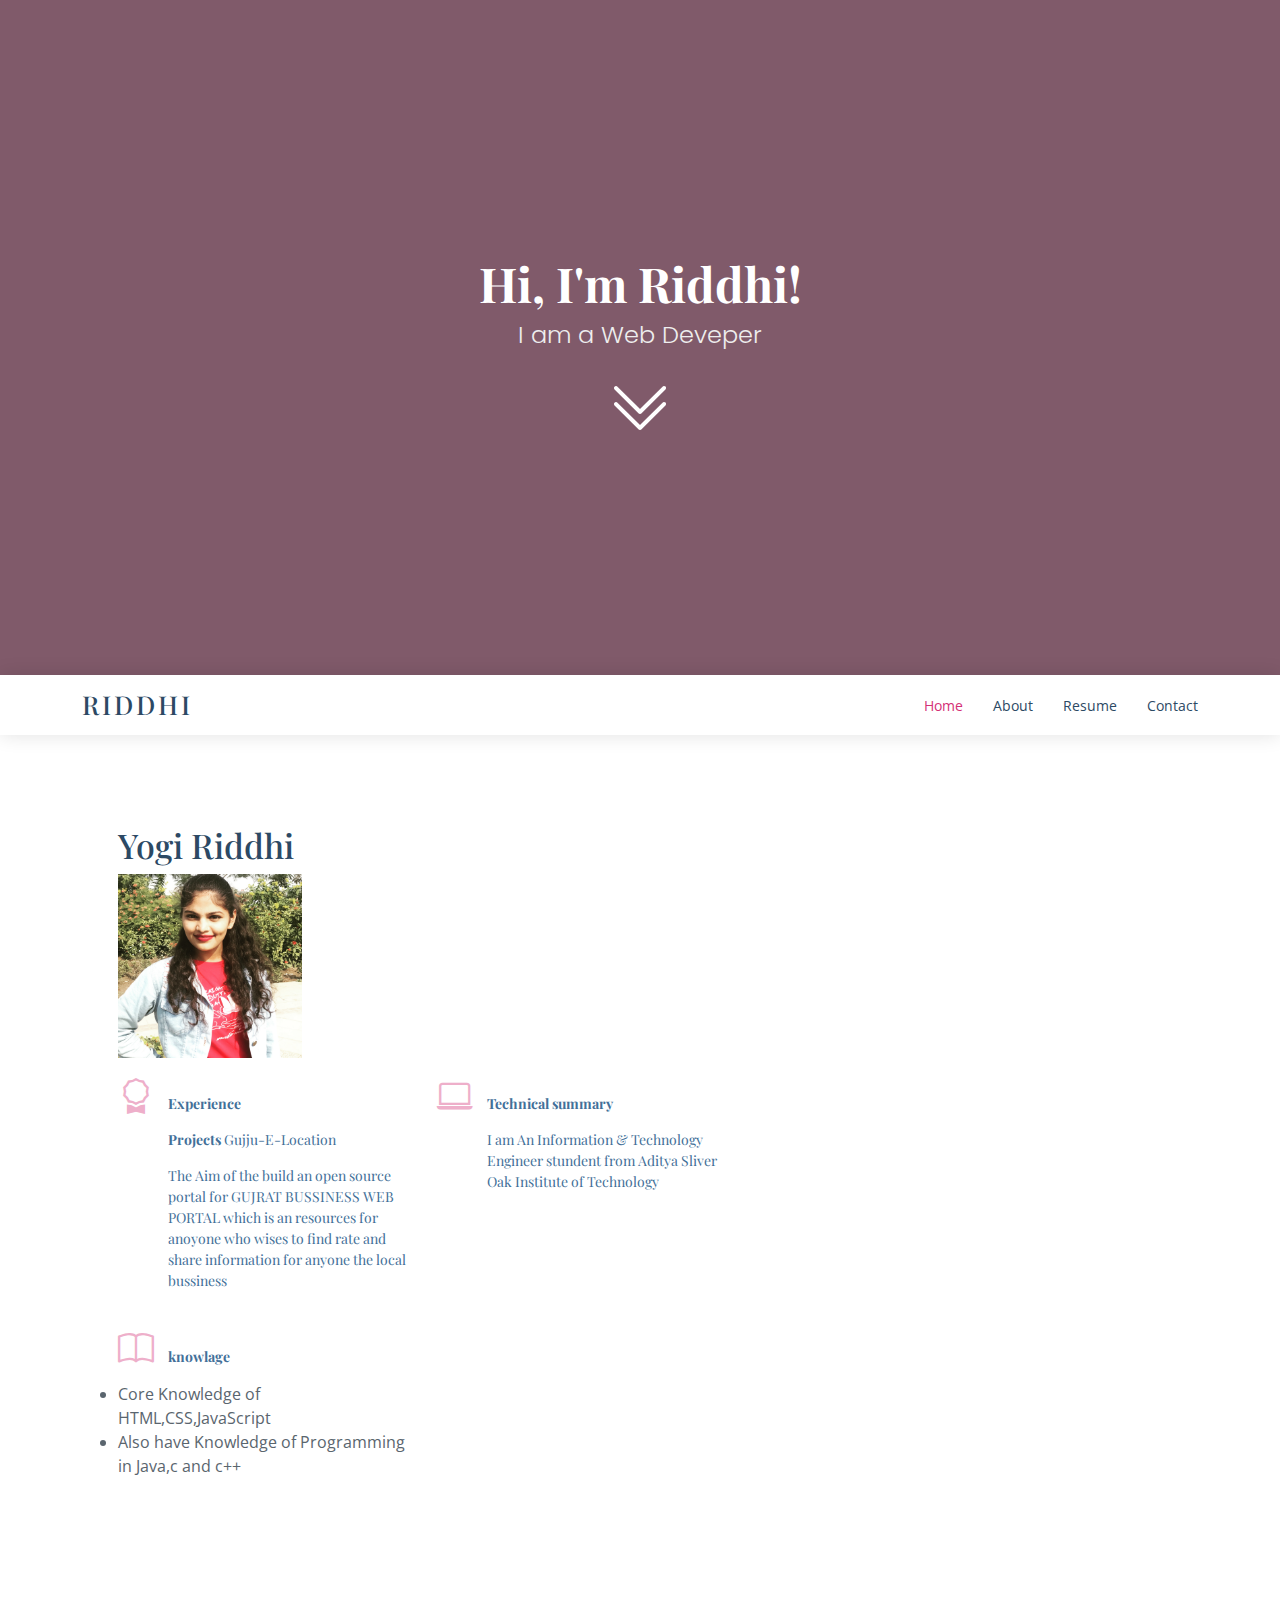
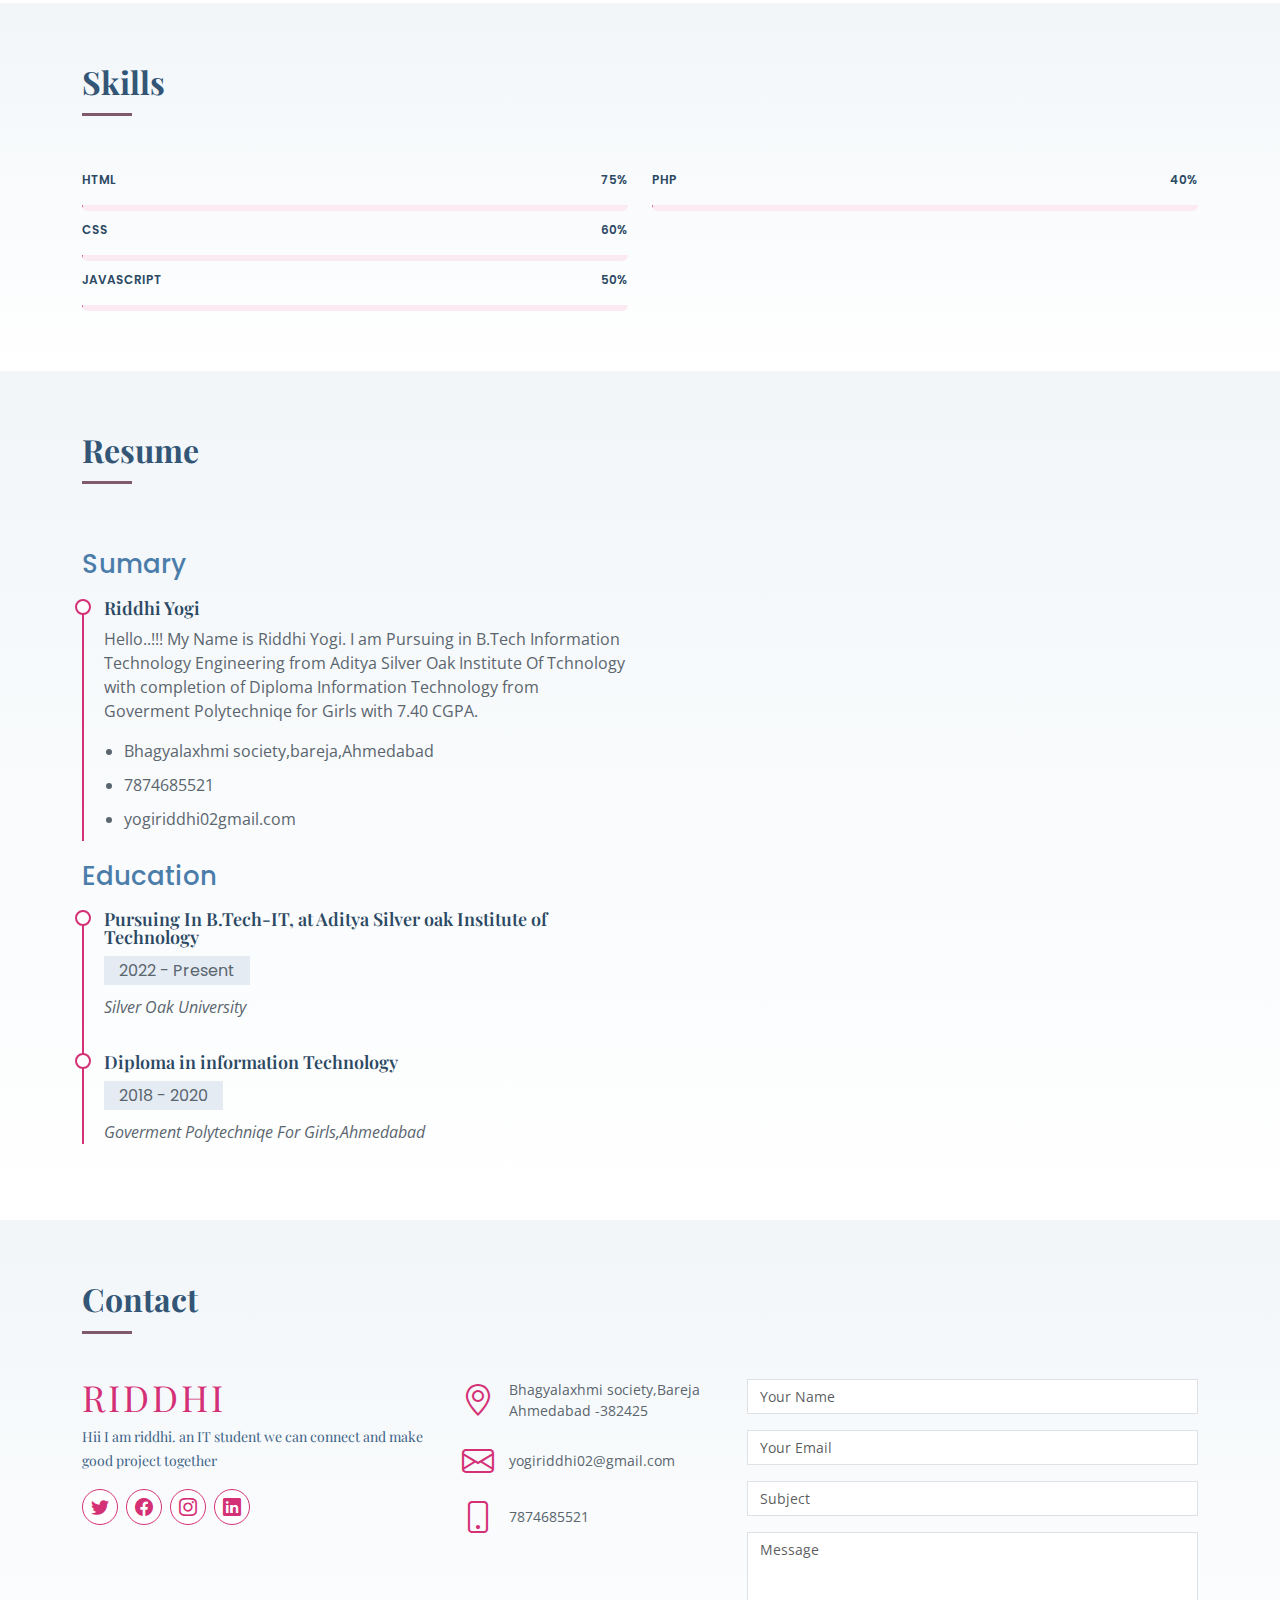
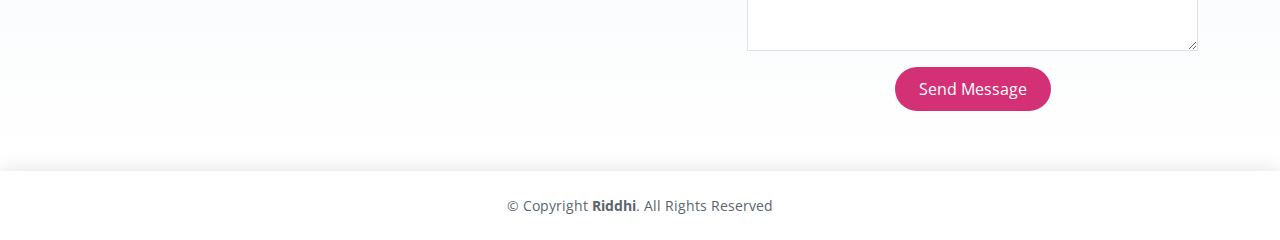
<file: index.html>
<!DOCTYPE html>
<html lang="en">

<head>
  <meta charset="utf-8">
  <meta content="width=device-width, initial-scale=1.0" name="viewport">

  <title>Riddhi Portfolio</title>
  <meta content="" name="description">
  <meta content="" name="keywords">

  <!-- Favicons -->
  <link href="assets/img/favicon.png" rel="icon">
  <link href="assets/img/apple-touch-icon.png" rel="apple-touch-icon">

  <!-- Google Fonts -->
  <link href="https://fonts.googleapis.com/css?family=Open+Sans:300,300i,400,400i,600,600i,700,700i|Poppins:300,300i,400,400i,500,500i,600,600i,700,700i|Playfair+Display:400,400i,500,500i,600,600i,700,700i&subset=cyrillic" rel="stylesheet">

  <!-- Vendor CSS Files -->
  <link href="assets/vendor/bootstrap/css/bootstrap.min.css" rel="stylesheet">
  <link href="assets/vendor/bootstrap-icons/bootstrap-icons.css" rel="stylesheet">
  <link href="assets/vendor/boxicons/css/boxicons.min.css" rel="stylesheet">
  <link href="assets/vendor/glightbox/css/glightbox.min.css" rel="stylesheet">
  <link href="assets/vendor/swiper/swiper-bundle.min.css" rel="stylesheet">
  <link rel="stylesheet" href="https://cdnjs.cloudflare.com/ajax/libs/font-awesome/6.1.1/css/all.min.css"
    integrity="sha512-KfkfwYDsLkIlwQp6LFnl8zNdLGxu9YAA1QvwINks4PhcElQSvqcyVLLD9aMhXd13uQjoXtEKNosOWaZqXgel0g=="
    crossorigin="anonymous" referrerpolicy="no-referrer">

  <!-- Template Main CSS File -->
  <link href="assets/css/style.css" rel="stylesheet">

</head>

<body>

  <!-- ======= Hero Section ======= -->
  <section id="hero" class="d-flex flex-column align-items-center justify-content-center">
    <h1>Hi, I'm Riddhi!</h1>
    <h2>I am a Web Deveper</h2>
    <a href="#about" class="btn-get-started scrollto"><i class="bi bi-chevron-double-down"></i></a>
  </section><!-- End Hero -->

  <!-- ======= Header ======= -->
  <header id="header" class="d-flex align-items-center">
    <div class="container d-flex align-items-center justify-content-between">

      <div class="logo">
        <h1><a href="index.html">Riddhi</a></h1>
        <!-- Uncomment below if you prefer to use an image logo -->
        <!-- <a href="index.html"><img src="assets/img/logo.png" alt="" class="img-fluid"></a>-->
      </div>

      <nav id="navbar" class="navbar">
        <ul>
          <li><a class="nav-link scrollto active" href="#hero">Home</a></li>
          <li><a class="nav-link scrollto" href="#about">About</a></li>
          <li><a class="nav-link scrollto" href="#resume">Resume</a></li>
          <li><a class="nav-link scrollto" href="#contact">Contact</a></li>
        </ul>
        <i class="bi bi-list mobile-nav-toggle"></i>
      </nav><!-- .navbar -->

    </div>
  </header><!-- End Header -->

  <main id="main">

    <!-- ======= About Section ======= -->
    <section id="about" class="about">
      <div class="container">

        <div class="row no-gutters">
          <div class="col-xl-7 ps-0 ps-lg-5 pe-lg-1 d-flex align-items-stretch">
            <div class="content d-flex flex-column justify-content-center">
              <h3>Yogi Riddhi</h3>
              <img src="riddhi.jpg" alt="Riddhi Yogi" style="width:30% ">
             
              <div class="row">
               

                <div class="col-md-6 d-md-flex align-items-md-stretch">
                  <div class="count-box">
                    <i class="bi bi-award"></i>
                    <p><strong>Experience</strong></p>

                    <p><strong>Projects</strong> Gujju-E-Location</p>
                    <P>The Aim of the build an open source portal for GUJRAT BUSSINESS WEB PORTAL which is an resources for anoyone who wises to find rate and share information for anyone the local bussiness</P>
                  </div>
                </div>

                <div class="col-md-6 d-md-flex align-items-md-stretch">
                  <div class="count-box">
                    <i class="bi bi-laptop"></i>
                    <p><strong>Technical summary</strong></p>
                    <P>I am An Information & Technology Engineer stundent from Aditya Sliver Oak Institute of Technology</P>
                  
                    <p></p>
                  </div>
                </div>

                <div class="col-md-6 d-md-flex align-items-md-stretch">
                  <div class="count-box">
                    <i class="bi bi-book"></i>
           
                    <p><strong>knowlage</strong></p>
                     <p>
                     <li>Core Knowledge of HTML,CSS,JavaScript</li>
                    <li>Also have Knowledge of Programming in Java,c and c++</li></p>
                  </div>
                </div>
              </div>
            </div><!-- End .content-->
          </div>
        </div>

      </div>
    </section><!-- End About Section -->

    <!-- ======= Skills Section ======= -->
    <section id="skills" class="skills section-bg">
      <div class="container">

        <div class="section-title">
          <h2>Skills</h2>
          <p></p>
        </div>

        <div class="row skills-content">

          <div class="col-lg-6">

            <div class="progress">
              <span class="skill">HTML <i class="val">75%</i></span>
              <div class="progress-bar-wrap">
                <div class="progress-bar" role="progressbar" aria-valuenow="75" aria-valuemin="0" aria-valuemax="100"></div>
              </div>
            </div>

            <div class="progress">
              <span class="skill">CSS <i class="val">60%</i></span>
              <div class="progress-bar-wrap">
                <div class="progress-bar" role="progressbar" aria-valuenow="60" aria-valuemin="0" aria-valuemax="100"></div>
              </div>
            </div>

            <div class="progress">
              <span class="skill">JavaScript <i class="val">50%</i></span>
              <div class="progress-bar-wrap">
                <div class="progress-bar" role="progressbar" aria-valuenow="50" aria-valuemin="0" aria-valuemax="100"></div>
              </div>
            </div>

          </div>

          <div class="col-lg-6">

            <div class="progress">
              <span class="skill">PHP <i class="val">40%</i></span>
              <div class="progress-bar-wrap">
                <div class="progress-bar" role="progressbar" aria-valuenow="40" aria-valuemin="0" aria-valuemax="100"></div>
              </div>
            </div>

            
      
        </div>

      </div>
    </section><!-- End Skills Section -->

    <!-- ======= Resume Section ======= -->
    <section id="resume" class="resume section-bg">
      <div class="container">

        <div class="section-title">
          <h2>Resume</h2>
        
        </div>

        <div class="row">
          <div class="col-lg-6">
            <h3 class="resume-title">Sumary</h3>
            <div class="resume-item pb-0">
              <h4>Riddhi Yogi</h4>
              <p>Hello..!!! My Name is Riddhi Yogi. I am Pursuing in B.Tech Information Technology Engineering from Aditya Silver Oak Institute Of Tchnology with completion of Diploma Information Technology from Goverment Polytechniqe for Girls with 7.40 CGPA. </p>
              <p>
              <ul>
                <i class="fa-solid fa-location-dot"></i>
                <li>Bhagyalaxhmi society,bareja,Ahmedabad</li>
                <i class="fa-sharp fa-solid fa-phone"></i><li>7874685521</li>
                <i class="fa-solid fa-envelope"></i>
                <li>yogiriddhi02gmail.com</li>
              </ul>
              </p>
            </div>

            <h3 class="resume-title">Education</h3>
            <div class="resume-item">
              <h4>Pursuing In B.Tech-IT, at Aditya Silver oak Institute of Technology</h4>
              <h5>2022 - Present</h5>
              <p><em>Silver Oak University</em></p>
             
            </div>
            <div class="resume-item">
              <h4>Diploma in information Technology</h4>
              <h5>2018 - 2020</h5>
              <p><em>Goverment Polytechniqe For Girls,Ahmedabad</em></p>
             
            </div>
          </div>
        </div>

      </div>
    </section><!-- End Resume Section -->

   
   

   
          <div class="swiper-pagination"></div>
        </div>

      </div>
    </section><!-- End Testimonials Section -->

    <!-- ======= Contact Section ======= -->
    <section id="contact" class="contact section-bg">
      <div class="container">

        <div class="section-title">
          <h2>Contact</h2>
        </div>

        <div class="row">

          <div class="col-lg-4 col-md-4">
            <div class="contact-about">
              <h3>Riddhi </h3>
              <p>Hii I am riddhi. an IT student we can connect and make good project together</p>
              <div class="social-links">
                <a href="#" class="twitter"><i class="bi bi-twitter"></i></a>
                <a href="#" class="facebook"><i class="bi bi-facebook"></i></a>
                <a href="#" class="instagram"><i class="bi bi-instagram"></i></a>
                <a href="#" class="linkedin"><i class="bi bi-linkedin"></i></a>
              </div>
            </div>
          </div>

          <div class="col-lg-3 col-md-4">
            <div class="info">
              <div class="d-flex align-items-center">
                <i class="bi bi-geo-alt"></i>
                <p>Bhagyalaxhmi society,Bareja<br>Ahmedabad -382425</p>
              </div>

              <div class="d-flex align-items-center mt-4">
                <i class="bi bi-envelope"></i>
                <p>yogiriddhi02@gmail.com</p>
              </div>

              <div class="d-flex align-items-center mt-4">
                <i class="bi bi-phone"></i>
                <p>7874685521</p>
              </div>

            </div>
          </div>

          <div class="col-lg-5 col-md-8">
            <form action="forms/contact.php" method="post" role="form" class="php-email-form">
              <div class="form-group">
                <input type="text" name="name" class="form-control" id="name" placeholder="Your Name" required>
              </div>
              <div class="form-group mt-3">
                <input type="email" class="form-control" name="email" id="email" placeholder="Your Email" required>
              </div>
              <div class="form-group mt-3">
                <input type="text" class="form-control" name="subject" id="subject" placeholder="Subject" required>
              </div>
              <div class="form-group mt-3">
                <textarea class="form-control" name="message" rows="5" placeholder="Message" required></textarea>
              </div>
              <div class="my-3">
                <div class="loading">Loading</div>
                <div class="error-message"></div>
                <div class="sent-message">Your message has been sent. Thank you!</div>
              </div>
              <div class="text-center"><button type="submit">Send Message</button></div>
            </form>
          </div>

        </div>

      </div>
    </section><!-- End Contact Section -->

  </main><!-- End #main -->

  <!-- ======= Footer ======= -->
  <footer id="footer">
    <div class="container">
      <div class="copyright">
        &copy; Copyright <strong><span>Riddhi</span></strong>. All Rights Reserved
      </div>
    </div>
  </footer><!-- End  Footer -->

  <a href="#" class="back-to-top d-flex align-items-center justify-content-center"><i class="bi bi-arrow-up-short"></i></a>

  <!-- Vendor JS Files -->
  <script src="assets/vendor/purecounter/purecounter_vanilla.js"></script>
  <script src="assets/vendor/bootstrap/js/bootstrap.bundle.min.js"></script>
  <script src="assets/vendor/glightbox/js/glightbox.min.js"></script>
  <script src="assets/vendor/isotope-layout/isotope.pkgd.min.js"></script>
  <script src="assets/vendor/swiper/swiper-bundle.min.js"></script>
  <script src="assets/vendor/waypoints/noframework.waypoints.js"></script>
  <script src="assets/vendor/php-email-form/validate.js"></script>

  <!-- Template Main JS File -->
  <script src="assets/js/main.js"></script>

</body>

</html>
</file>
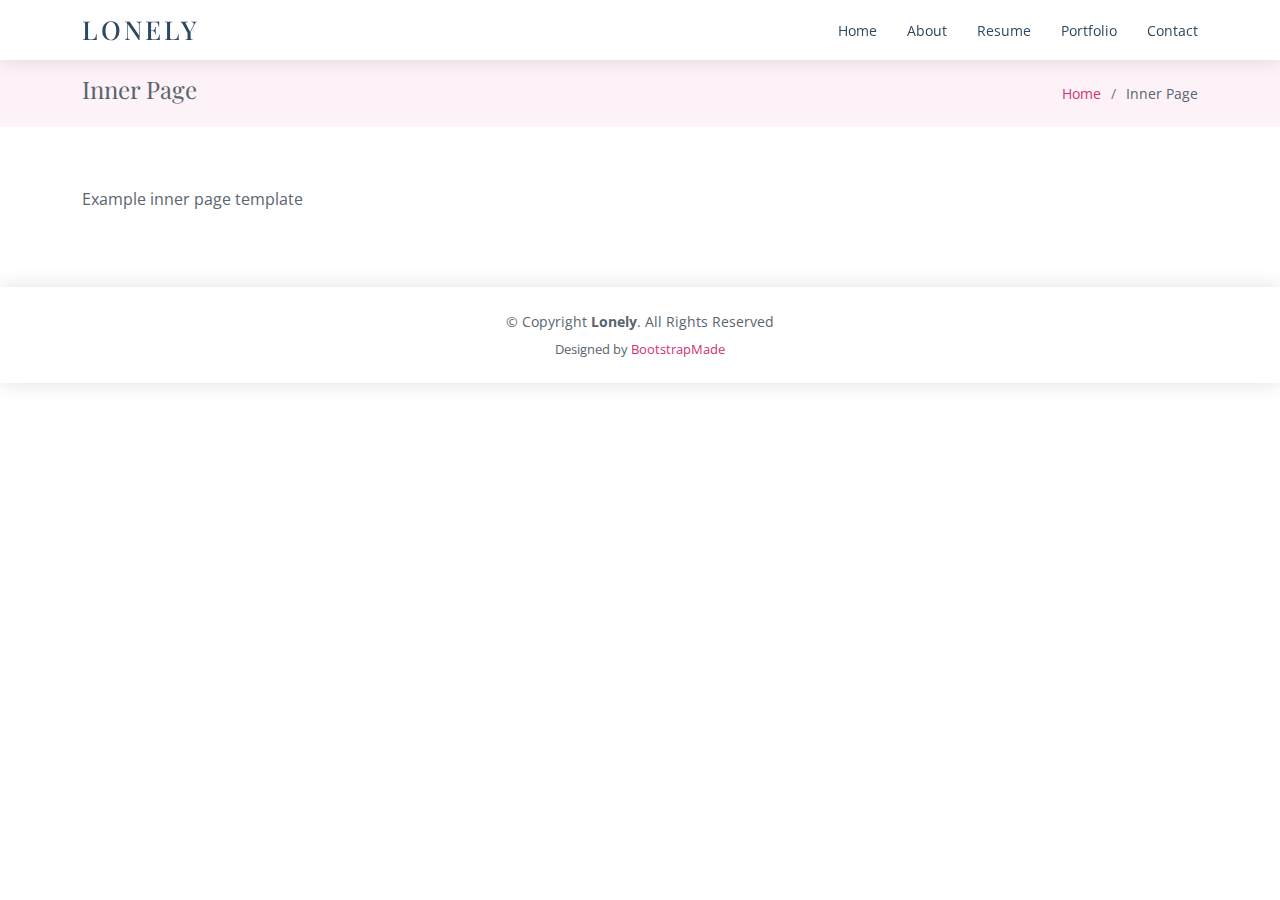
<file: inner-page.html>
<!DOCTYPE html>
<html lang="en">

<head>
  <meta charset="utf-8">
  <meta content="width=device-width, initial-scale=1.0" name="viewport">

  <title>Inner Page - Lonely Bootstrap Template</title>
  <meta content="" name="description">
  <meta content="" name="keywords">

  <!-- Favicons -->
  <link href="assets/img/favicon.png" rel="icon">
  <link href="assets/img/apple-touch-icon.png" rel="apple-touch-icon">

  <!-- Google Fonts -->
  <link href="https://fonts.googleapis.com/css?family=Open+Sans:300,300i,400,400i,600,600i,700,700i|Poppins:300,300i,400,400i,500,500i,600,600i,700,700i|Playfair+Display:400,400i,500,500i,600,600i,700,700i&subset=cyrillic" rel="stylesheet">

  <!-- Vendor CSS Files -->
  <link href="assets/vendor/bootstrap/css/bootstrap.min.css" rel="stylesheet">
  <link href="assets/vendor/bootstrap-icons/bootstrap-icons.css" rel="stylesheet">
  <link href="assets/vendor/boxicons/css/boxicons.min.css" rel="stylesheet">
  <link href="assets/vendor/glightbox/css/glightbox.min.css" rel="stylesheet">
  <link href="assets/vendor/swiper/swiper-bundle.min.css" rel="stylesheet">

  <!-- Template Main CSS File -->
  <link href="assets/css/style.css" rel="stylesheet">

  <!-- =======================================================
  * Template Name: Lonely
  * Updated: May 30 2023 with Bootstrap v5.3.0
  * Template URL: https://bootstrapmade.com/free-html-bootstrap-template-lonely/
  * Author: BootstrapMade.com
  * License: https://bootstrapmade.com/license/
  ======================================================== -->
</head>

<body>

  <!-- ======= Header ======= -->
  <header id="header" class="d-flex align-items-center">
    <div class="container d-flex align-items-center justify-content-between">

      <div class="logo">
        <h1><a href="index.html">Lonely</a></h1>
        <!-- Uncomment below if you prefer to use an image logo -->
        <!-- <a href="index.html"><img src="assets/img/logo.png" alt="" class="img-fluid"></a>-->
      </div>

      <nav id="navbar" class="navbar">
        <ul>
          <li><a class="nav-link scrollto " href="#hero">Home</a></li>
          <li><a class="nav-link scrollto" href="#about">About</a></li>
          <li><a class="nav-link scrollto" href="#resume">Resume</a></li>
    
          <li><a class="nav-link scrollto" href="#portfolio">Portfolio</a></li>
  
          <li><a class="nav-link scrollto" href="#contact">Contact</a></li>
        </ul>
        <i class="bi bi-list mobile-nav-toggle"></i>
      </nav><!-- .navbar -->

    </div>
  </header><!-- End Header -->

  <main id="main">

    <!-- ======= Breadcrumbs Section ======= -->
    <section class="breadcrumbs">
      <div class="container">

        <div class="d-flex justify-content-between align-items-center">
          <h2>Inner Page</h2>
          <ol>
            <li><a href="index.html">Home</a></li>
            <li>Inner Page</li>
          </ol>
        </div>

      </div>
    </section><!-- End Breadcrumbs Section -->

    <section class="inner-page">
      <div class="container">
        <p>
          Example inner page template
        </p>
      </div>
    </section>

  </main><!-- End #main -->

  <!-- ======= Footer ======= -->
  <footer id="footer">
    <div class="container">
      <div class="copyright">
        &copy; Copyright <strong><span>Lonely</span></strong>. All Rights Reserved
      </div>
      <div class="credits">
        <!-- All the links in the footer should remain intact. -->
        <!-- You can delete the links only if you purchased the pro version. -->
        <!-- Licensing information: https://bootstrapmade.com/license/ -->
        <!-- Purchase the pro version with working PHP/AJAX contact form: https://bootstrapmade.com/free-html-bootstrap-template-lonely/ -->
        Designed by <a href="https://bootstrapmade.com/">BootstrapMade</a>
      </div>
    </div>
  </footer><!-- End  Footer -->

  <a href="#" class="back-to-top d-flex align-items-center justify-content-center"><i class="bi bi-arrow-up-short"></i></a>

  <!-- Vendor JS Files -->
  <script src="assets/vendor/purecounter/purecounter_vanilla.js"></script>
  <script src="assets/vendor/bootstrap/js/bootstrap.bundle.min.js"></script>
  <script src="assets/vendor/glightbox/js/glightbox.min.js"></script>
  <script src="assets/vendor/isotope-layout/isotope.pkgd.min.js"></script>
  <script src="assets/vendor/swiper/swiper-bundle.min.js"></script>
  <script src="assets/vendor/waypoints/noframework.waypoints.js"></script>
  <script src="assets/vendor/php-email-form/validate.js"></script>

  <!-- Template Main JS File -->
  <script src="assets/js/main.js"></script>

</body>

</html>
</file>
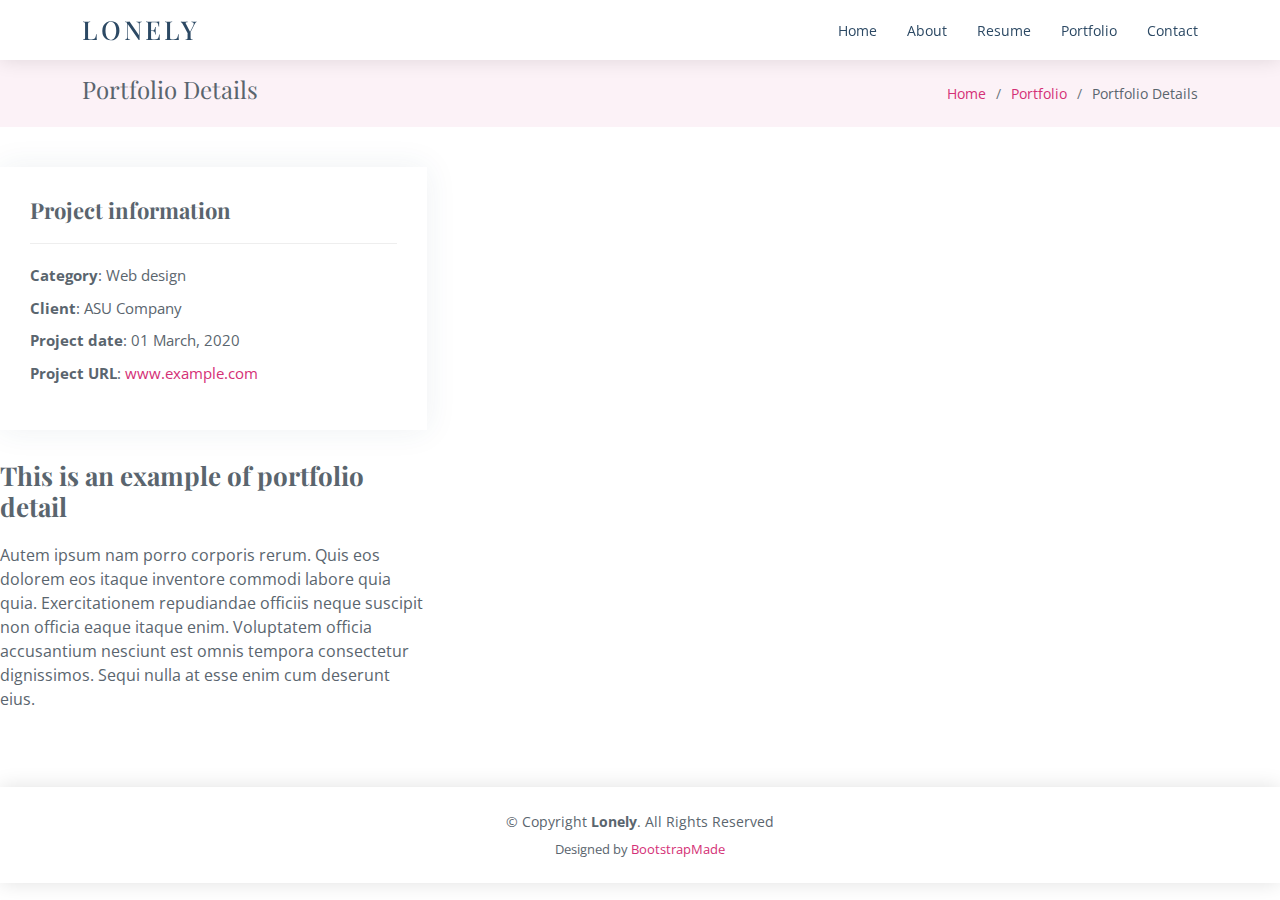
<file: portfolio-details.html>
<!DOCTYPE html>
<html lang="en">

<head>
  <meta charset="utf-8">
  <meta content="width=device-width, initial-scale=1.0" name="viewport">

  <title>Portfolio Details - Lonely Bootstrap Template</title>
  <meta content="" name="description">
  <meta content="" name="keywords">

  <!-- Favicons -->
  <link href="assets/img/favicon.png" rel="icon">
  <link href="assets/img/apple-touch-icon.png" rel="apple-touch-icon">

  <!-- Google Fonts -->
  <link href="https://fonts.googleapis.com/css?family=Open+Sans:300,300i,400,400i,600,600i,700,700i|Poppins:300,300i,400,400i,500,500i,600,600i,700,700i|Playfair+Display:400,400i,500,500i,600,600i,700,700i&subset=cyrillic" rel="stylesheet">

  <!-- Vendor CSS Files -->
  <link href="assets/vendor/bootstrap/css/bootstrap.min.css" rel="stylesheet">
  <link href="assets/vendor/bootstrap-icons/bootstrap-icons.css" rel="stylesheet">
  <link href="assets/vendor/boxicons/css/boxicons.min.css" rel="stylesheet">
  <link href="assets/vendor/glightbox/css/glightbox.min.css" rel="stylesheet">
  <link href="assets/vendor/swiper/swiper-bundle.min.css" rel="stylesheet">

  <!-- Template Main CSS File -->
  <link href="assets/css/style.css" rel="stylesheet">

  <!-- =======================================================
  * Template Name: Lonely
  * Updated: May 30 2023 with Bootstrap v5.3.0
  * Template URL: https://bootstrapmade.com/free-html-bootstrap-template-lonely/
  * Author: BootstrapMade.com
  * License: https://bootstrapmade.com/license/
  ======================================================== -->
</head>

<body>

  <!-- ======= Header ======= -->
  <header id="header" class="d-flex align-items-center">
    <div class="container d-flex align-items-center justify-content-between">

      <div class="logo">
        <h1><a href="index.html">Lonely</a></h1>
        <!-- Uncomment below if you prefer to use an image logo -->
        <!-- <a href="index.html"><img src="assets/img/logo.png" alt="" class="img-fluid"></a>-->
      </div>

      <nav id="navbar" class="navbar">
        <ul>
          <li><a class="nav-link scrollto " href="#hero">Home</a></li>
          <li><a class="nav-link scrollto" href="#about">About</a></li>
          <li><a class="nav-link scrollto" href="#resume">Resume</a></li>
          
          <li><a class="nav-link scrollto" href="#portfolio">Portfolio</a></li>
         
          <li><a class="nav-link scrollto" href="#contact">Contact</a></li>
        </ul>
        <i class="bi bi-list mobile-nav-toggle"></i>
      </nav><!-- .navbar -->

    </div>
  </header><!-- End Header -->

  <main id="main">

    <!-- ======= Breadcrumbs Section ======= -->
    <section class="breadcrumbs">
      <div class="container">

        <div class="d-flex justify-content-between align-items-center">
          <h2>Portfolio Details</h2>
          <ol>
            <li><a href="index.html">Home</a></li>
            <li><a href="portfolio.html">Portfolio</a></li>
            <li>Portfolio Details</li>
          </ol>
        </div>

      </div>
    </section><!-- Breadcrumbs Section -->

    <!-- ======= Portfolio Details Section ======= -->
    <section id="portfolio-details" class="portfolio-details">
     
              <div class="swiper-pagination"></div>
            </div>
          </div>

          <div class="col-lg-4">
            <div class="portfolio-info">
              <h3>Project information</h3>
              <ul>
                <li><strong>Category</strong>: Web design</li>
                <li><strong>Client</strong>: ASU Company</li>
                <li><strong>Project date</strong>: 01 March, 2020</li>
                <li><strong>Project URL</strong>: <a href="#">www.example.com</a></li>
              </ul>
            </div>
            <div class="portfolio-description">
              <h2>This is an example of portfolio detail</h2>
              <p>
                Autem ipsum nam porro corporis rerum. Quis eos dolorem eos itaque inventore commodi labore quia quia. Exercitationem repudiandae officiis neque suscipit non officia eaque itaque enim. Voluptatem officia accusantium nesciunt est omnis tempora consectetur dignissimos. Sequi nulla at esse enim cum deserunt eius.
              </p>
            </div>
          </div>

        </div>

      </div>
    </section><!-- End Portfolio Details Section -->

  </main><!-- End #main -->

  <!-- ======= Footer ======= -->
  <footer id="footer">
    <div class="container">
      <div class="copyright">
        &copy; Copyright <strong><span>Lonely</span></strong>. All Rights Reserved
      </div>
      <div class="credits">
        <!-- All the links in the footer should remain intact. -->
        <!-- You can delete the links only if you purchased the pro version. -->
        <!-- Licensing information: https://bootstrapmade.com/license/ -->
        <!-- Purchase the pro version with working PHP/AJAX contact form: https://bootstrapmade.com/free-html-bootstrap-template-lonely/ -->
        Designed by <a href="https://bootstrapmade.com/">BootstrapMade</a>
      </div>
    </div>
  </footer><!-- End  Footer -->

  <a href="#" class="back-to-top d-flex align-items-center justify-content-center"><i class="bi bi-arrow-up-short"></i></a>

  <!-- Vendor JS Files -->
  <script src="assets/vendor/purecounter/purecounter_vanilla.js"></script>
  <script src="assets/vendor/bootstrap/js/bootstrap.bundle.min.js"></script>
  <script src="assets/vendor/glightbox/js/glightbox.min.js"></script>
  <script src="assets/vendor/isotope-layout/isotope.pkgd.min.js"></script>
  <script src="assets/vendor/swiper/swiper-bundle.min.js"></script>
  <script src="assets/vendor/waypoints/noframework.waypoints.js"></script>
  <script src="assets/vendor/php-email-form/validate.js"></script>

  <!-- Template Main JS File -->
  <script src="assets/js/main.js"></script>

</body>

</html>
</file>
<file: assets/css/style.css>
body {
  font-family: "Open Sans", sans-serif;
  color: #5a656e;
}

a {
  color: #d43076;
  text-decoration: none;
}

a:hover {
  color: #dd5a92;
  text-decoration: none;
}

h1,
h2,
h3,
h4,
h5,
h6 {
  font-family: "Playfair Display", serif;
}

/*--------------------------------------------------------------
# Back to top button
--------------------------------------------------------------*/
.back-to-top {
  position: fixed;
  visibility: hidden;
  opacity: 0;
  right: 15px;
  bottom: 15px;
  z-index: 9999;
  background: #d43076;
  width: 40px;
  height: 40px;
  border-radius: 50px;
  transition: all 0.4s;
}

.back-to-top i {
  font-size: 24px;
  color: #fff;
  line-height: 0;
}

.back-to-top:hover {
  background: #db528c;
  color: #fff;
}

.back-to-top.active {
  visibility: visible;
  opacity: 1;
}

/*--------------------------------------------------------------
# Header
--------------------------------------------------------------*/
#header {
  transition: all 0.5s;
  z-index: 997;
  transition: all 0.5s;
  height: 60px;
  background: #fff;
  box-shadow: 0px 0px 20px 0px rgba(0, 0, 0, 0.12);
}

#header .logo h1 {
  font-size: 26px;
  margin: 0;
  padding: 6px 0;
  line-height: 1;
  font-weight: 500;
  letter-spacing: 3px;
  text-transform: uppercase;
}

#header .logo h1 a,
#header .logo h1 a:hover {
  color: #2c4964;
  text-decoration: none;
}

#header .logo img {
  padding: 0;
  margin: 0;
  max-height: 40px;
}

.scrolled-offset {
  margin-top: 60px;
}

/*--------------------------------------------------------------
# Navigation Menu
--------------------------------------------------------------*/
/**
* Desktop Navigation 
*/
.navbar {
  padding: 0;
}

.navbar ul {
  margin: 0;
  padding: 0;
  display: flex;
  list-style: none;
  align-items: center;
}

.navbar li {
  position: relative;
}

.navbar a,
.navbar a:focus {
  display: flex;
  align-items: center;
  justify-content: space-between;
  padding: 10px 0 10px 30px;
  font-size: 14px;
  color: #2c4964;
  white-space: nowrap;
  transition: 0.3s;
}

.navbar a i,
.navbar a:focus i {
  font-size: 12px;
  line-height: 0;
  margin-left: 5px;
}

.navbar a:hover,
.navbar .active,
.navbar .active:focus,
.navbar li:hover>a {
  color: #d43076;
}

.navbar .dropdown ul {
  display: block;
  position: absolute;
  left: 14px;
  top: 100%;
  margin: 0;
  padding: 10px 0;
  z-index: 99;
  opacity: 0;
  visibility: hidden;
  background: #fff;
  box-shadow: 0px 0px 30px rgba(127, 137, 161, 0.25);
  transition: 0.3s;
  border-radius: 4px;
}

.navbar .dropdown ul li {
  min-width: 200px;
}

.navbar .dropdown ul a {
  padding: 10px 20px;
  text-transform: none;
}

.navbar .dropdown ul a i {
  font-size: 12px;
}

.navbar .dropdown ul a:hover,
.navbar .dropdown ul .active:hover,
.navbar .dropdown ul li:hover>a {
  color: #d43076;
}

.navbar .dropdown:hover>ul {
  opacity: 1;
  visibility: visible;
}

.navbar .dropdown .dropdown ul {
  top: 0;
  left: calc(100% - 30px);
  visibility: hidden;
}

.navbar .dropdown .dropdown:hover>ul {
  opacity: 1;
  top: 0;
  left: 100%;
  visibility: visible;
}

@media (max-width: 1366px) {
  .navbar .dropdown .dropdown ul {
    left: -90%;
  }

  .navbar .dropdown .dropdown:hover>ul {
    left: -100%;
  }
}

/**
* Mobile Navigation 
*/
.mobile-nav-toggle {
  color: #2c4964;
  font-size: 28px;
  cursor: pointer;
  display: none;
  line-height: 0;
  transition: 0.5s;
}

.mobile-nav-toggle.bi-x {
  color: #fff;
}

@media (max-width: 991px) {
  .mobile-nav-toggle {
    display: block;
  }

  .navbar ul {
    display: none;
  }
}

.navbar-mobile {
  position: fixed;
  overflow: hidden;
  top: 0;
  right: 0;
  left: 0;
  bottom: 0;
  background: rgba(13, 21, 29, 0.6);
  transition: 0.3s;
  z-index: 998;
}

.navbar-mobile .mobile-nav-toggle {
  position: absolute;
  top: 15px;
  right: 15px;
}

.navbar-mobile ul {
  display: block;
  position: absolute;
  top: 55px;
  right: 15px;
  bottom: 15px;
  left: 15px;
  padding: 10px 0;
  border-radius: 10px;
  background-color: #fff;
  overflow-y: auto;
  transition: 0.3s;
}

.navbar-mobile a,
.navbar-mobile a:focus {
  padding: 10px 20px;
  font-size: 15px;
  color: #2c4964;
}

.navbar-mobile a:hover,
.navbar-mobile .active,
.navbar-mobile li:hover>a {
  color: #d43076;
}

.navbar-mobile .getstarted,
.navbar-mobile .getstarted:focus {
  margin: 15px;
}

.navbar-mobile .dropdown ul {
  position: static;
  display: none;
  margin: 10px 20px;
  padding: 10px 0;
  z-index: 99;
  opacity: 1;
  visibility: visible;
  background: #fff;
  box-shadow: 0px 0px 30px rgba(127, 137, 161, 0.25);
}

.navbar-mobile .dropdown ul li {
  min-width: 200px;
}

.navbar-mobile .dropdown ul a {
  padding: 10px 20px;
}

.navbar-mobile .dropdown ul a i {
  font-size: 12px;
}

.navbar-mobile .dropdown ul a:hover,
.navbar-mobile .dropdown ul .active:hover,
.navbar-mobile .dropdown ul li:hover>a {
  color: #d43076;
}

.navbar-mobile .dropdown>.dropdown-active {
  display: block;
}

/*--------------------------------------------------------------
# Hero Section
--------------------------------------------------------------*/
#hero {
  width: 100%;
  height: 75vh;
  background: #805a6a;
  background-size: cover;
  padding: 0 15px;
}

#hero h1 {
  margin: 0 0 10px 0;
  font-size: 48px;
  font-weight: 700;
  line-height: 56px;
  color: #fff;
}

#hero h2 {
  color: #eee;
  margin-bottom: 10px;
  font-size: 24px;
  font-weight: 300;
  font-family: "Poppins", sans-serif;
}

#hero .btn-get-started {
  font-size: 64px;
  transition: 0.5s;
  color: #fff;
  height: 60px;
}

#hero .btn-get-started:hover {
  padding-top: 10px;
  color:  #805a6a;
}

@media (min-width: 1024px) {
  #hero {
    background-attachment: fixed;
  }
}

@media (max-width: 768px) {
  #hero h1 {
    font-size: 28px;
    line-height: 36px;
  }

  #hero h2 {
    font-size: 18px;
    line-height: 24px;
    margin-bottom: 30px;
  }
}

/*--------------------------------------------------------------
# Sections General
--------------------------------------------------------------*/
section {
  padding: 60px 0;
}

.section-bg {
  background: linear-gradient(180deg, #f2f6f9 0%, #fff 100%);
}

.section-title {
  padding-bottom: 30px;
}

.section-title h2 {
  font-size: 32px;
  font-weight: bold;
  margin-bottom: 15px;
  padding-bottom: 15px;
  position: relative;
  color: #345676;
}

.section-title h2::after {
  content: "";
  position: absolute;
  display: block;
  width: 50px;
  height: 3px;
  background:  #805a6a;
  bottom: 0;
  left: 0;
}

.section-title p {
  margin-bottom: 0;
}

/*--------------------------------------------------------------
# Breadcrumbs
--------------------------------------------------------------*/
.breadcrumbs {
  padding: 15px 0;
  background-color: #fcf2f7;
  min-height: 40px;
}

.breadcrumbs h2 {
  font-size: 24px;
  font-weight: 300;
}

.breadcrumbs ol {
  display: flex;
  flex-wrap: wrap;
  list-style: none;
  padding: 0;
  margin: 0;
  font-size: 14px;
}

.breadcrumbs ol li+li {
  padding-left: 10px;
}

.breadcrumbs ol li+li::before {
  display: inline-block;
  padding-right: 10px;
  color: #6c757d;
  content: "/";
}

@media (max-width: 768px) {
  .breadcrumbs .d-flex {
    display: block !important;
  }

  .breadcrumbs ol {
    display: block;
  }

  .breadcrumbs ol li {
    display: inline-block;
  }
}

/*--------------------------------------------------------------
# About
--------------------------------------------------------------*/
.about .content {
  padding: 30px 0;
}

.about .content h3 {
  font-weight: 500;
  font-size: 34px;
  color: #2c4964;
}

.about .content p {
  margin-bottom: 0;
}

.about .content .count-box {
  padding: 20px 0;
  width: 100%;
}

.about .content .count-box i {
  display: block;
  font-size: 36px;
  color: #eeafca;
  float: left;
  line-height: 0;
}

.about .content .count-box span {
  font-size: 36px;
  line-height: 20px;
  display: block;
  font-weight: 700;
  color: #2c4964;
  margin-left: 50px;
  font-family: "Playfair Display", serif;
}

.about .content .count-box p {
  padding: 15px 0 0 0;
  margin: 0 0 0 50px;
  font-family: "Playfair Display", serif;
  font-size: 14px;
  color: #437099;
}

.about .content .count-box a {
  font-weight: 600;
  display: block;
  margin-top: 20px;
  color: #437099;
  font-size: 15px;
  font-family: "Poppins", sans-serif;
  transition: ease-in-out 0.3s;
}

.about .content .count-box a:hover {
  color: #6b96be;
}

.about .image {
  background: url("../img/me.jpg") center center no-repeat;
  background-size: cover;
  min-height: 400px;
}

@media (max-width: 991px) {
  .about .image {
    text-align: center;
  }

  .about .image img {
    max-width: 80%;
  }
}

@media (max-width: 667px) {
  .about .image img {
    max-width: 100%;
  }
}

/*--------------------------------------------------------------
# Skills
--------------------------------------------------------------*/
.skills .progress {
  height: 50px;
  display: block;
  background: none;
}

.skills .progress .skill {
  padding: 10px 0;
  margin: 0 0 6px 0;
  text-transform: uppercase;
  display: block;
  font-weight: 600;
  font-family: "Poppins", sans-serif;
  color: #2c4964;
}

.skills .progress .skill .val {
  float: right;
  font-style: normal;
}

.skills .progress-bar-wrap {
  background: #fbeaf1;
}

.skills .progress-bar {
  width: 1px;
  height: 10px;
  transition: 0.9s;
  background-color: #dd5a92;
}

/*--------------------------------------------------------------
# Resume
--------------------------------------------------------------*/
.resume .resume-title {
  font-size: 26px;
  font-weight: 500;
  margin-top: 20px;
  margin-bottom: 20px;
  color: #4b7dab;
  font-family: "Poppins", sans-serif;
}

.resume .resume-item {
  padding: 0 0 20px 20px;
  margin-top: -2px;
  border-left: 2px solid #d43076;
  position: relative;
}

.resume .resume-item h4 {
  line-height: 18px;
  font-size: 18px;
  font-weight: 600;
  color: #2c4964;
  margin-bottom: 10px;
}

.resume .resume-item h5 {
  font-size: 16px;
  background: #e4ebf3;
  padding: 5px 15px;
  display: inline-block;
  font-weight: 400;
  margin-bottom: 10px;
  font-family: "Poppins", sans-serif;
}

.resume .resume-item ul {
  padding-left: 20px;
}

.resume .resume-item ul li {
  padding-bottom: 10px;
}

.resume .resume-item:last-child {
  padding-bottom: 0;
}

.resume .resume-item::before {
  content: "";
  position: absolute;
  width: 16px;
  height: 16px;
  border-radius: 50px;
  left: -9px;
  top: 0;
  background: #fff;
  border: 2px solid #d43076;
}

/*--------------------------------------------------------------
# Services
--------------------------------------------------------------*/
.services .icon-box {
  padding: 20px 15px;
  position: relative;
  overflow: hidden;
  background: #fff;
  box-shadow: 0 0 29px 0 rgba(68, 88, 144, 0.2);
  transition: all 0.3s ease-in-out;
  border-radius: 8px;
  text-align: center;
  z-index: 1;
}

.services .icon-box::before {
  content: "";
  position: absolute;
  top: 0;
  left: 0;
  right: 0;
  height: 0;
  transition: ease-in-out 0.3s;
  z-index: -1;
}

.services .icon-box:hover::before {
  background: #d43076;
  height: 100%;
  border-radius: 0px;
}

.services .icon {
  margin: 0 auto 30px auto;
  padding-top: 10px;
  display: inline-block;
  text-align: center;
  border-radius: 50%;
  width: 60px;
  height: 60px;
  background: #d43076;
  transition: all 0.3s ease-in-out;
}

.services .icon i {
  font-size: 36px;
  line-height: 1;
  color: #fff;
}

.services .title {
  font-weight: 700;
  margin-bottom: 15px;
  font-size: 18px;
}

.services .title a {
  color: #111;
}

.services .description {
  font-size: 15px;
  line-height: 24px;
  margin-bottom: 0;
}

.services .icon-box:hover .title a,
.services .icon-box:hover .description {
  color: #fff;
}

.services .icon-box:hover .icon {
  background: #fff;
}

.services .icon-box:hover .icon i {
  color: #d43076;
}

@media (max-width: 768px) {
  .services .icon-box::before {
    bottom: 60%;
  }
}

/*--------------------------------------------------------------
# Portfolio
--------------------------------------------------------------*/
.portfolio .portfolio-item {
  margin-bottom: 30px;
}

.portfolio #portfolio-flters {
  padding: 0;
  margin: 0 auto 35px auto;
  list-style: none;
  text-align: center;
  background: #fff;
  border-radius: 50px;
  padding: 2px 15px;
  box-shadow: 0px 2px 15px rgba(0, 0, 0, 0.08);
}

.portfolio #portfolio-flters li {
  cursor: pointer;
  display: inline-block;
  padding: 10px 15px 8px 15px;
  font-size: 14px;
  font-weight: 600;
  line-height: 1;
  text-transform: uppercase;
  color: #5a656e;
  margin-bottom: 5px;
  transition: all 0.3s ease-in-out;
}

.portfolio #portfolio-flters li:hover,
.portfolio #portfolio-flters li.filter-active {
  color: #d43076;
}

.portfolio #portfolio-flters li:last-child {
  margin-right: 0;
}

.portfolio .portfolio-wrap {
  transition: 0.3s;
  position: relative;
  overflow: hidden;
  z-index: 1;
}

.portfolio .portfolio-wrap::before {
  content: "";
  background: rgba(44, 73, 100, 0.6);
  position: absolute;
  left: 30px;
  right: 30px;
  top: 30px;
  bottom: 30px;
  transition: all ease-in-out 0.3s;
  z-index: 2;
  opacity: 0;
}

.portfolio .portfolio-wrap .portfolio-info {
  opacity: 0;
  position: absolute;
  top: 10%;
  left: 0;
  right: 0;
  text-align: center;
  z-index: 3;
  transition: all ease-in-out 0.3s;
}

.portfolio .portfolio-wrap .portfolio-info h4 {
  font-size: 20px;
  color: #fff;
  font-weight: 600;
}

.portfolio .portfolio-wrap .portfolio-info p {
  color: #ffffff;
  font-size: 14px;
  text-transform: uppercase;
}

.portfolio .portfolio-wrap .portfolio-links {
  opacity: 0;
  left: 0;
  right: 0;
  bottom: 10%;
  text-align: center;
  z-index: 3;
  position: absolute;
  transition: all ease-in-out 0.3s;
}

.portfolio .portfolio-wrap .portfolio-links a {
  color: #fff;
  margin: 0 2px;
  font-size: 28px;
  display: inline-block;
  transition: 0.3s;
}

.portfolio .portfolio-wrap .portfolio-links a:hover {
  color: #e684ae;
}

.portfolio .portfolio-wrap:hover::before {
  top: 0;
  left: 0;
  right: 0;
  bottom: 0;
  opacity: 1;
}

.portfolio .portfolio-wrap:hover .portfolio-info {
  opacity: 1;
  top: calc(50% - 48px);
}

.portfolio .portfolio-wrap:hover .portfolio-links {
  opacity: 1;
  bottom: calc(50% - 50px);
}

/*--------------------------------------------------------------
# Portfolio Details
--------------------------------------------------------------*/
.portfolio-details {
  padding-top: 40px;
}

.portfolio-details .portfolio-details-slider img {
  width: 100%;
}

.portfolio-details .portfolio-details-slider .swiper-pagination {
  margin-top: 20px;
  position: relative;
}

.portfolio-details .portfolio-details-slider .swiper-pagination .swiper-pagination-bullet {
  width: 12px;
  height: 12px;
  background-color: #fff;
  opacity: 1;
  border: 1px solid #d43076;
}

.portfolio-details .portfolio-details-slider .swiper-pagination .swiper-pagination-bullet-active {
  background-color: #d43076;
}

.portfolio-details .portfolio-info {
  padding: 30px;
  box-shadow: 0px 0 30px rgba(44, 73, 100, 0.08);
}

.portfolio-details .portfolio-info h3 {
  font-size: 22px;
  font-weight: 700;
  margin-bottom: 20px;
  padding-bottom: 20px;
  border-bottom: 1px solid #eee;
}

.portfolio-details .portfolio-info ul {
  list-style: none;
  padding: 0;
  font-size: 15px;
}

.portfolio-details .portfolio-info ul li+li {
  margin-top: 10px;
}

.portfolio-details .portfolio-description {
  padding-top: 30px;
}

.portfolio-details .portfolio-description h2 {
  font-size: 26px;
  font-weight: 700;
  margin-bottom: 20px;
}

.portfolio-details .portfolio-description p {
  padding: 0;
}

/*--------------------------------------------------------------
# Testimonials
--------------------------------------------------------------*/
.testimonials .testimonials-carousel,
.testimonials .testimonials-slider {
  overflow: hidden;
}

.testimonials .testimonial-item {
  box-sizing: content-box;
  min-height: 320px;
}

.testimonials .testimonial-item .testimonial-img {
  width: 90px;
  border-radius: 50%;
  margin: -40px 0 0 40px;
  position: relative;
  z-index: 2;
  border: 6px solid #fff;
  box-shadow: 0px 5px 15px rgba(0, 0, 0, 0.1);
}

.testimonials .testimonial-item h3 {
  font-size: 18px;
  font-weight: bold;
  margin: 10px 0 5px 45px;
  color: #2c4964;
}

.testimonials .testimonial-item h4 {
  font-size: 14px;
  color: #6b96be;
  margin: 0 0 0 45px;
}

.testimonials .testimonial-item .quote-icon-left,
.testimonials .testimonial-item .quote-icon-right {
  color: #f7d9e6;
  font-size: 26px;
}

.testimonials .testimonial-item .quote-icon-left {
  display: inline-block;
  left: -5px;
  position: relative;
}

.testimonials .testimonial-item .quote-icon-right {
  display: inline-block;
  right: -5px;
  position: relative;
  top: 10px;
}

.testimonials .testimonial-item p {
  font-style: italic;
  margin: 0 15px 0 15px;
  padding: 20px 20px 60px 20px;
  background: #fff;
  position: relative;
  border-radius: 6px;
  position: relative;
  z-index: 1;
  box-shadow: 0px 2px 15px rgba(0, 0, 0, 0.1);
}

.testimonials .swiper-pagination {
  margin-top: 20px;
  position: relative;
}

.testimonials .swiper-pagination .swiper-pagination-bullet {
  width: 12px;
  height: 12px;
  background-color: #fff;
  opacity: 1;
  border: 1px solid #d43076;
}

.testimonials .swiper-pagination .swiper-pagination-bullet-active {
  background-color: #d43076;
}

@media (max-width: 767px) {
  .testimonials {
    margin: 30px 10px;
  }
}

/*--------------------------------------------------------------
# Contact
--------------------------------------------------------------*/
.contact .contact-about h3 {
  font-size: 36px;
  margin: 0 0 10px 0;
  padding: 0;
  line-height: 1;
  font-weight: 300;
  letter-spacing: 3px;
  text-transform: uppercase;
  color: #d43076;
}

.contact .contact-about p {
  font-size: 14px;
  line-height: 24px;
  font-family: "Playfair Display", serif;
  color: #3c6387;
}

.contact .social-links {
  padding-bottom: 20px;
}

.contact .social-links a {
  font-size: 18px;
  display: inline-block;
  background: #fff;
  color: #d43076;
  line-height: 0;
  padding: 8px 0;
  margin-right: 4px;
  border-radius: 50%;
  text-align: center;
  width: 36px;
  height: 36px;
  transition: 0.3s;
  border: 1px solid #d43076;
}

.contact .social-links a:hover {
  background: #d43076;
  color: #fff;
}

.contact .info {
  color: #5a656e;
}

.contact .info i {
  font-size: 32px;
  color: #d43076;
  line-height: 0;
  margin-right: 15px;
}

.contact .info p {
  font-size: 14px;
  margin: 0;
}

.contact .php-email-form .error-message {
  display: none;
  color: #fff;
  background: #ed3c0d;
  text-align: left;
  padding: 15px;
  font-weight: 600;
}

.contact .php-email-form .error-message br+br {
  margin-top: 25px;
}

.contact .php-email-form .sent-message {
  display: none;
  color: #fff;
  background: #18d26e;
  text-align: center;
  padding: 15px;
  font-weight: 600;
}

.contact .php-email-form .loading {
  display: none;
  background: #fff;
  text-align: center;
  padding: 15px;
}

.contact .php-email-form .loading:before {
  content: "";
  display: inline-block;
  border-radius: 50%;
  width: 24px;
  height: 24px;
  margin: 0 10px -6px 0;
  border: 3px solid #18d26e;
  border-top-color: #eee;
  animation: animate-loading 1s linear infinite;
}

.contact .php-email-form input,
.contact .php-email-form textarea {
  border-radius: 0;
  box-shadow: none;
  font-size: 14px;
}

.contact .php-email-form input:focus,
.contact .php-email-form textarea:focus {
  border-color: #d43076;
}

.contact .php-email-form button[type=submit] {
  background: #d43076;
  border: 0;
  padding: 10px 24px;
  color: #fff;
  transition: 0.4s;
  border-radius: 50px;
}

.contact .php-email-form button[type=submit]:hover {
  background: #dd5a92;
}

@keyframes animate-loading {
  0% {
    transform: rotate(0deg);
  }

  100% {
    transform: rotate(360deg);
  }
}

/*--------------------------------------------------------------
# Footer
--------------------------------------------------------------*/
#footer {
  background: #fff;
  padding: 24px 0;
  font-size: 14px;
  box-shadow: 0px 0 20px 0 rgba(0, 0, 0, 0.12);
}

#footer .copyright {
  text-align: center;
}

#footer .credits {
  padding-top: 8px;
  text-align: center;
  font-size: 13px;
}
</file>
